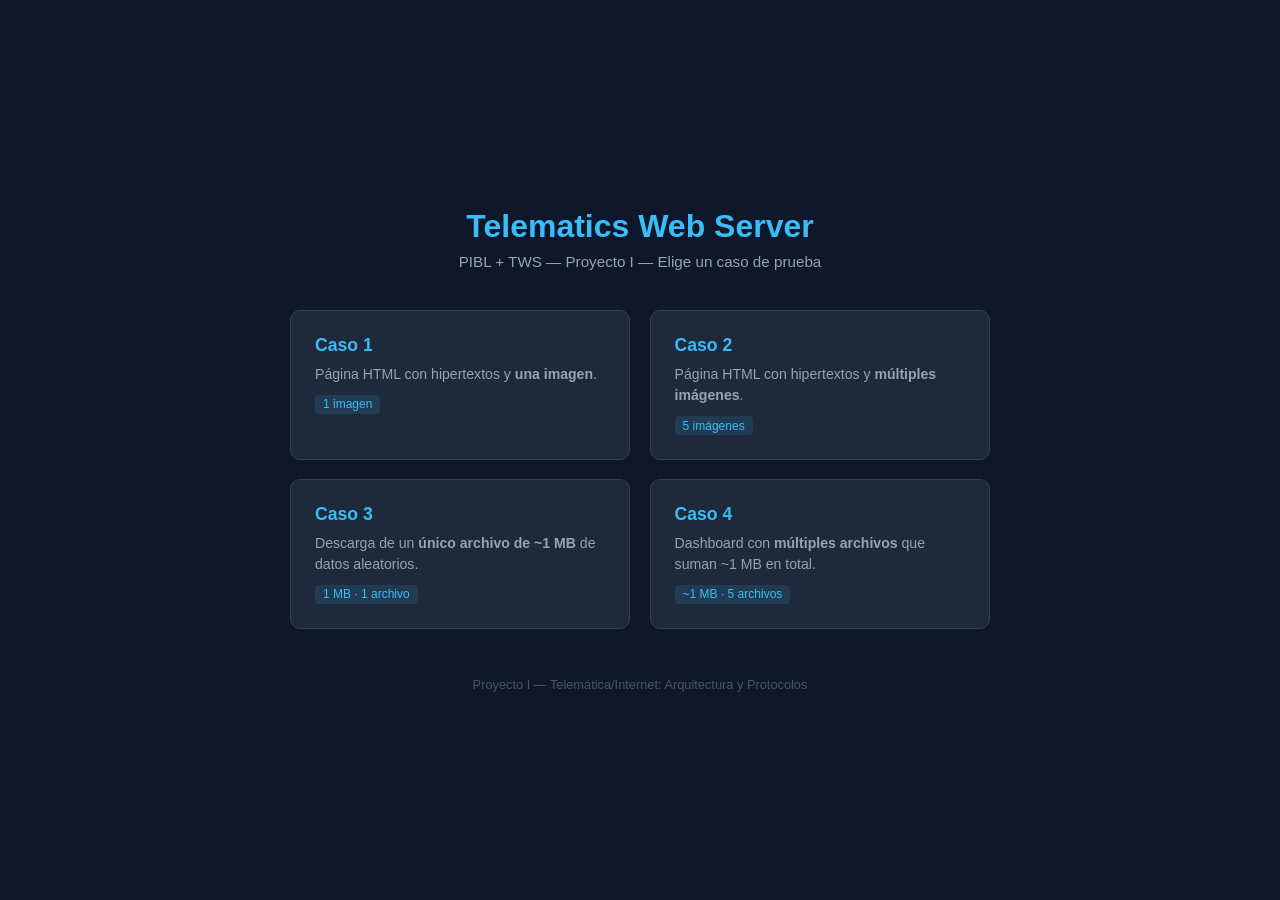
<file: www/index.html>
<!DOCTYPE html>
<html lang="es">
<head>
  <meta charset="UTF-8">
  <meta name="viewport" content="width=device-width, initial-scale=1.0">
  <title>TWS — Inicio</title>
  <style>
    * { box-sizing: border-box; margin: 0; padding: 0; }
    body { font-family: 'Segoe UI', sans-serif; background: #0f172a;
           color: #e2e8f0; min-height: 100vh;
           display: flex; flex-direction: column; align-items: center;
           justify-content: center; padding: 2rem; }
    h1  { color: #38bdf8; font-size: 2rem; margin-bottom: .5rem; }
    .sub { color: #94a3b8; margin-bottom: 2.5rem; font-size: .95rem; }
    .grid { display: grid; grid-template-columns: repeat(2,1fr); gap: 1.2rem;
            max-width: 700px; width: 100%; }
    .card { background: #1e293b; border: 1px solid #334155;
            border-radius: 10px; padding: 1.5rem; text-decoration: none;
            color: inherit; transition: border-color .2s, transform .15s; }
    .card:hover { border-color: #38bdf8; transform: translateY(-2px); }
    .card h2 { color: #38bdf8; font-size: 1.1rem; margin-bottom: .5rem; }
    .card p  { color: #94a3b8; font-size: .88rem; line-height: 1.5; }
    .tag { display: inline-block; background: rgba(56,189,248,.12);
           color: #38bdf8; padding: .15rem .5rem; border-radius: 4px;
           font-size: .75rem; margin-top: .6rem; }
    footer { margin-top: 3rem; color: #475569; font-size: .8rem; }
  </style>
</head>
<body>
  <h1>Telematics Web Server</h1>
  <p class="sub">PIBL + TWS — Proyecto I &mdash; Elige un caso de prueba</p>

  <div class="grid">
    <a href="/caso1/" class="card">
      <h2>Caso 1</h2>
      <p>Página HTML con hipertextos y <strong>una imagen</strong>.</p>
      <span class="tag">1 imagen</span>
    </a>
    <a href="/caso2/" class="card">
      <h2>Caso 2</h2>
      <p>Página HTML con hipertextos y <strong>múltiples imágenes</strong>.</p>
      <span class="tag">5 imágenes</span>
    </a>
    <a href="/caso3/" class="card">
      <h2>Caso 3</h2>
      <p>Descarga de un <strong>único archivo de ~1 MB</strong> de datos aleatorios.</p>
      <span class="tag">1 MB · 1 archivo</span>
    </a>
    <a href="/caso4/" class="card">
      <h2>Caso 4</h2>
      <p>Dashboard con <strong>múltiples archivos</strong> que suman ~1 MB en total.</p>
      <span class="tag">~1 MB · 5 archivos</span>
    </a>
  </div>

  <footer>Proyecto I — Telemática/Internet: Arquitectura y Protocolos</footer>
</body>
</html>
</file>
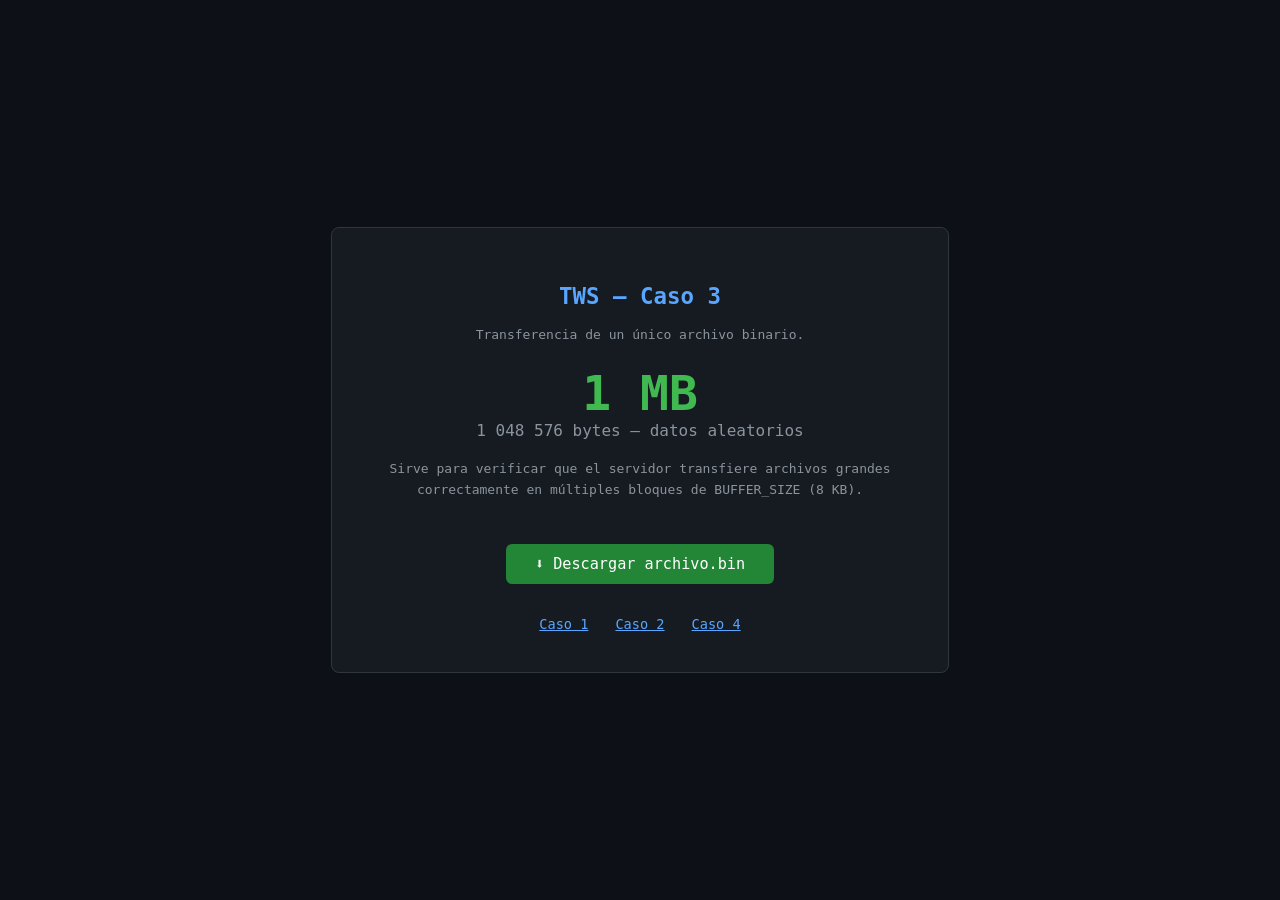
<file: www/caso3/index.html>
<!DOCTYPE html>
<html lang="es">
<head>
  <meta charset="UTF-8">
  <title>Caso 3 — Archivo 1 MB prueba</title>
  <style>
    body { font-family: monospace; background: #0d1117; color: #c9d1d9;
           display: flex; align-items: center; justify-content: center;
           min-height: 100vh; margin: 0; }
    .box { background: #161b22; border: 1px solid #30363d;
           border-radius: 8px; padding: 2.5rem 3rem; max-width: 520px;
           text-align: center; }
    h1  { color: #58a6ff; font-size: 1.4rem; margin-bottom: 1rem; }
    p   { color: #8b949e; line-height: 1.6; margin-bottom: 1.2rem; }
    .size { font-size: 3rem; font-weight: bold; color: #3fb950; }
    .unit { font-size: 1rem; color: #8b949e; display: block; }
    a.btn { display: inline-block; margin-top: 1.5rem; padding: .7rem 1.8rem;
            background: #238636; color: #fff; border-radius: 6px;
            text-decoration: none; font-size: .95rem; }
    a.btn:hover { background: #2ea043; }
    nav { margin-top: 2rem; }
    nav a { color: #58a6ff; margin: 0 .6rem; font-size: .85rem; }
  </style>
</head>
<body>
<div class="box">
  <h1>TWS — Caso 3</h1>
  <p>Transferencia de un único archivo binario.</p>
  <span class="size">1 MB</span>
  <span class="unit">1 048 576 bytes — datos aleatorios</span>
  <p style="margin-top:1.2rem">
    Sirve para verificar que el servidor transfiere archivos grandes
    correctamente en múltiples bloques de <code>BUFFER_SIZE</code> (8 KB).
  </p>
  <a href="/caso3/archivo.bin" class="btn">⬇ Descargar archivo.bin</a>
  <nav>
    <a href="/caso1/">Caso 1</a>
    <a href="/caso2/">Caso 2</a>
    <a href="/caso4/">Caso 4</a>
  </nav>
</div>
</body>
</html>
</file>
